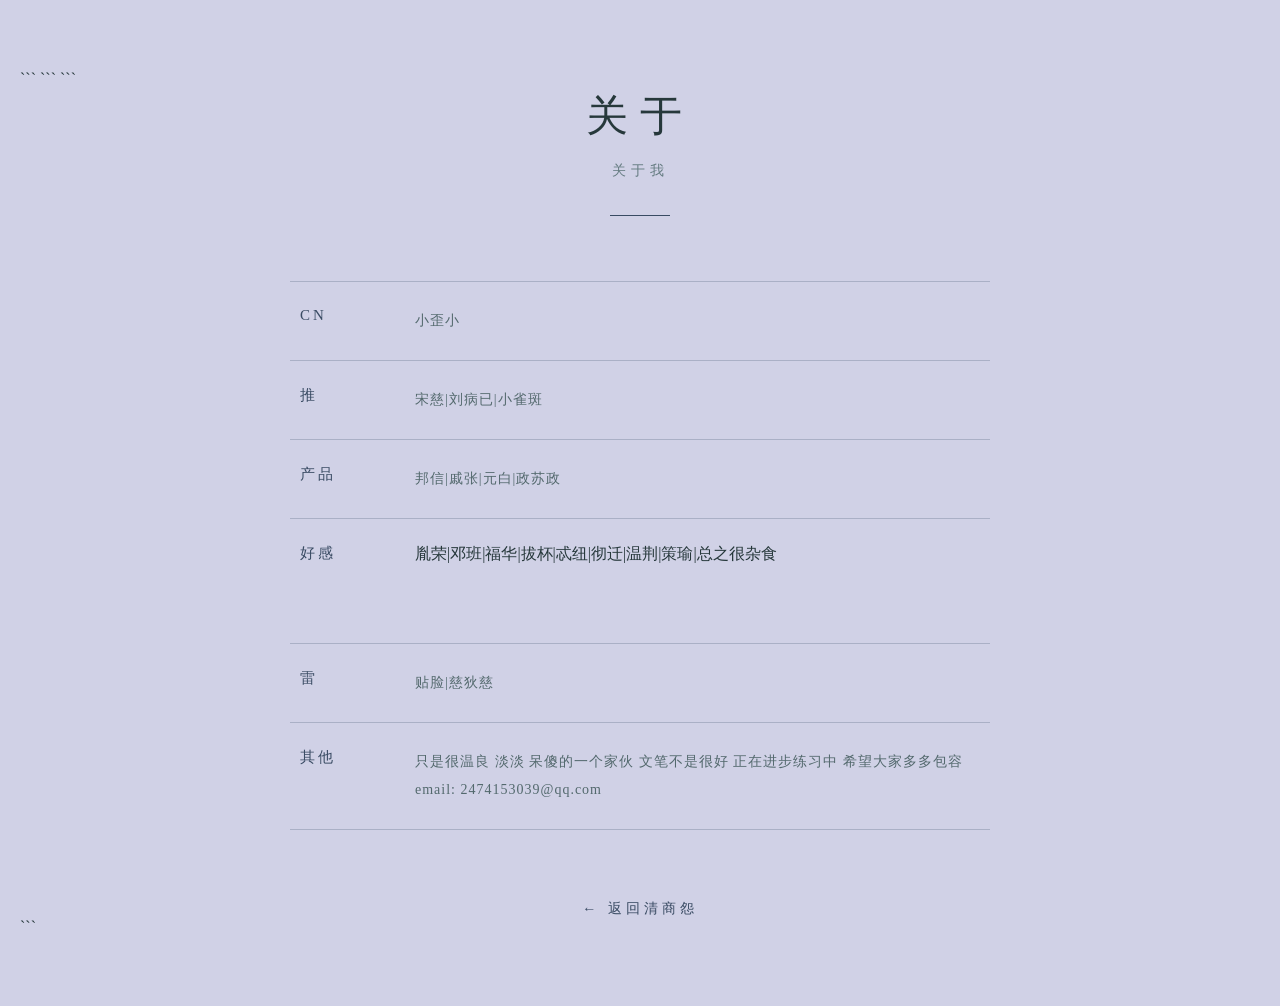
<file: about.html>
<!DOCTYPE html>

<html lang="zh-CN">

<head>

```
<meta charset="UTF-8">

<meta name="viewport"
      content="width=device-width, initial-scale=1.0">

<title>关于 · 清商怨</title>


<style>

    * {
        box-sizing: border-box;
    }


    body {

        margin: 0;

        min-height: 100vh;

        background-color: #D0D1E6;

        color: #26383B;

        font-family:
            "Noto Serif SC",
            "Songti SC",
            "STSong",
            serif;

        padding: 70px 20px;
    }


    .page {

        width: min(700px, 92%);

        margin: 0 auto;
    }


    /* =========================
       标题
       ========================= */

    header {

        text-align: center;

        margin-bottom: 65px;
    }


    h1 {

        margin: 0;

        font-size: 42px;

        font-weight: 400;

        letter-spacing: 12px;
    }


    .subtitle {

        margin-top: 18px;

        font-size: 14px;

        letter-spacing: 5px;

        color: #647B80;
    }


    .divider {

        width: 60px;

        margin: 35px auto;

        border-top: 1px solid #394B63;
    }


    /* =========================
       信息
       ========================= */

    .profile {

        border-top: 1px solid
            rgba(57, 75, 99, 0.25);
    }


    .item {

        display: grid;

        grid-template-columns: 90px 1fr;

        gap: 25px;

        padding: 25px 10px;

        border-bottom: 1px solid
            rgba(57, 75, 99, 0.25);
    }


    .label {

        font-size: 15px;

        letter-spacing: 3px;

        color: #394B63;
    }


    .content {

        font-size: 14px;

        line-height: 2;

        letter-spacing: 1px;

        color: #53696D;

        min-height: 28px;
    }


    /* =========================
       返回首页
       ========================= */

    .back {

        display: block;

        margin-top: 70px;

        text-align: center;

        color: #394B63;

        text-decoration: none;

        font-size: 14px;

        letter-spacing: 4px;

        transition: 0.3s;
    }


    .back:hover {

        letter-spacing: 6px;
    }


    /* =========================
       手机端
       ========================= */

    @media (max-width: 600px) {

        body {

            padding: 50px 15px;
        }


        h1 {

            font-size: 34px;

            letter-spacing: 8px;
        }


        .item {

            grid-template-columns: 70px 1fr;

            gap: 15px;

            padding: 22px 5px;
        }


        .label {

            font-size: 14px;
        }


        .content {

            font-size: 13px;
        }

    }

</style>
```

</head>

<body>

```
<main class="page">


    <header>

        <h1>关于</h1>

        <div class="subtitle">
            关于我
        </div>

        <div class="divider"></div>

    </header>


    <section class="profile">


        <div class="item">

            <div class="label">
                CN
            </div>

            <div class="content">
                小歪小
            </div>

              
        </div>


        <div class="item">

            <div class="label">
                推
            </div>

            <div class="content">
                宋慈|刘病已|小雀斑
            </div>

              
        </div>

          
       <div class="item">
            <div class="label">
                产品            
            </div>
            <div class="content">
                邦信|戚张|元白|政苏政            
            </div>
        </div>

          
        <div class="item">

            <div class="label">
                好感
            </div>
                胤荣|邓班|福华|拔杯|忒纽|彻迁|温荆|策瑜|总之很杂食
            <div class="content">
                
            </div>

        </div>


        <div class="item">

            <div class="label">
                雷
            </div>

            <div class="content">
                贴脸|慈狄慈
            </div>

        </div>


        <div class="item">

            <div class="label">
                其他
            </div>

            <div class="content">
                只是很温良 淡淡 呆傻的一个家伙 文笔不是很好 正在进步练习中 希望大家多多包容
                email: 2474153039@qq.com
            </div>

        </div>


    </section>


    <a class="back" href="index.html">
        ← 返回清商怨
    </a>


</main>
```

</body>

</html>
</file>
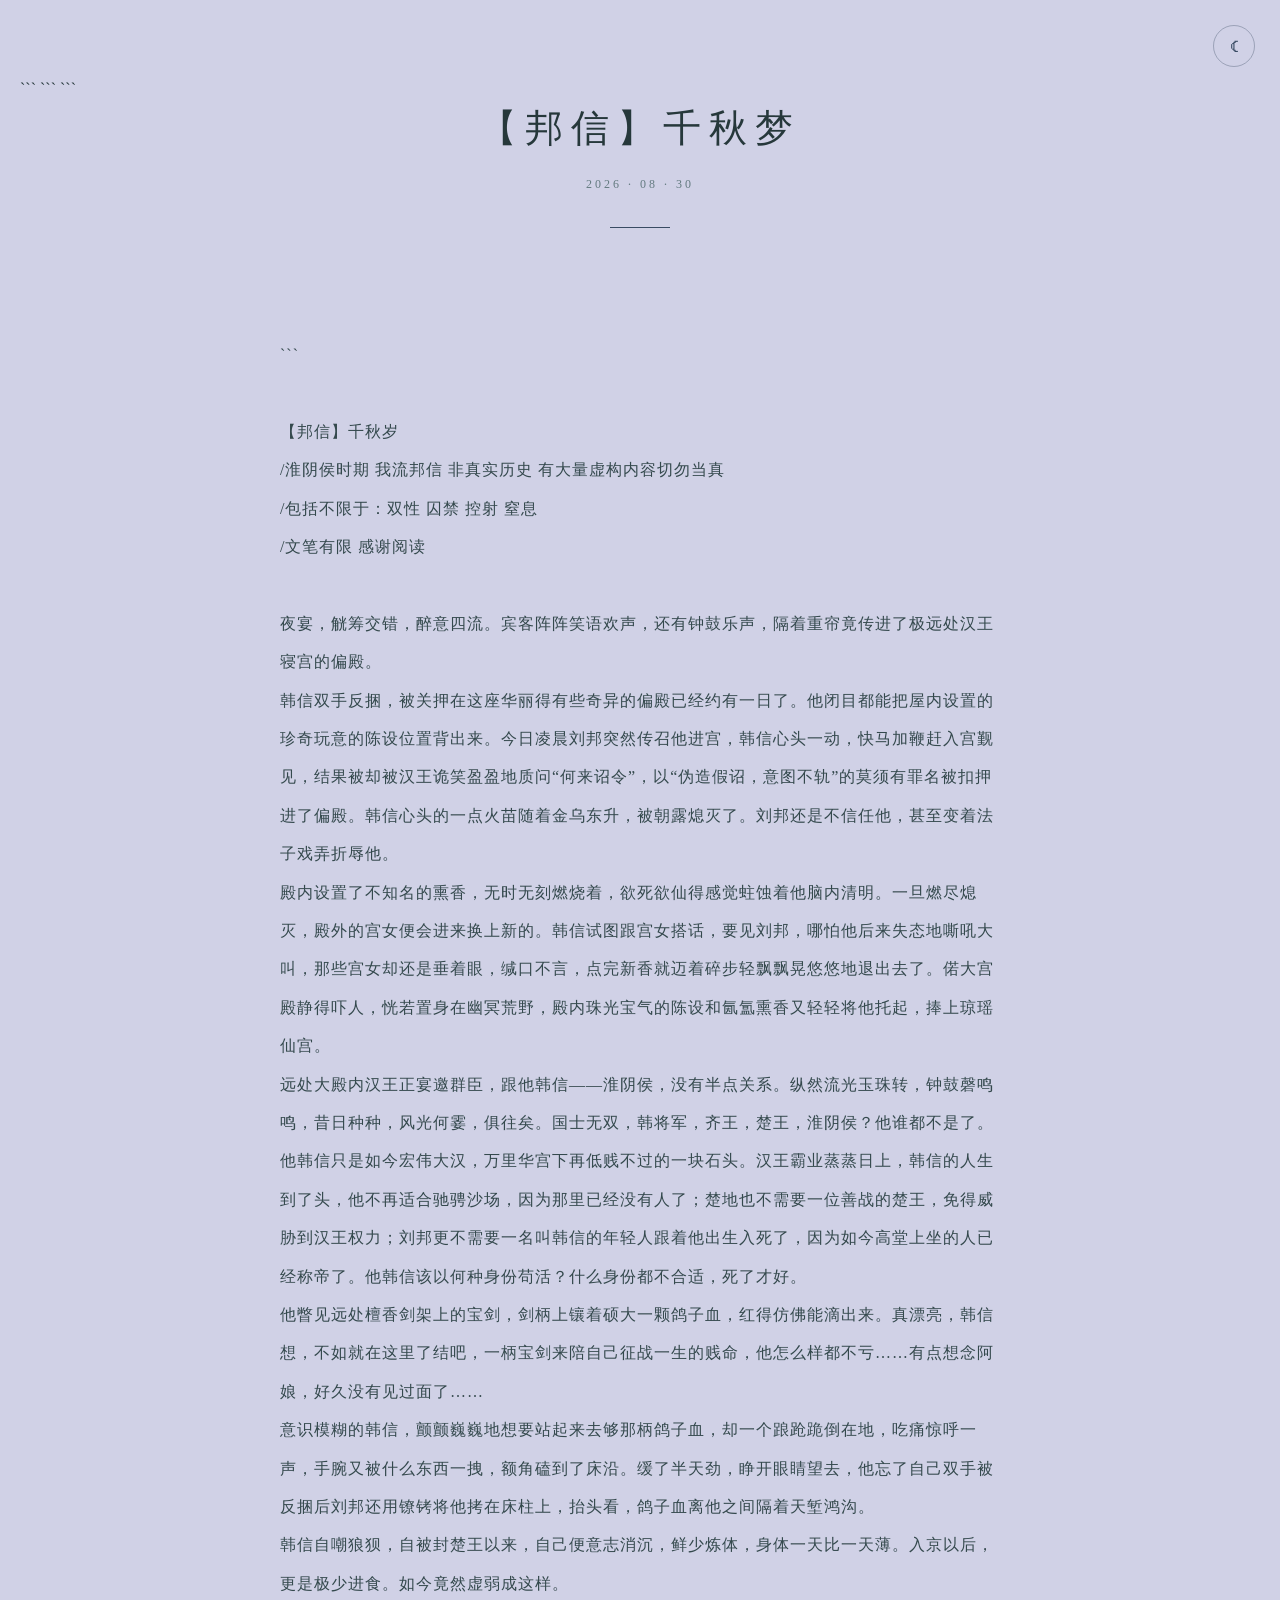
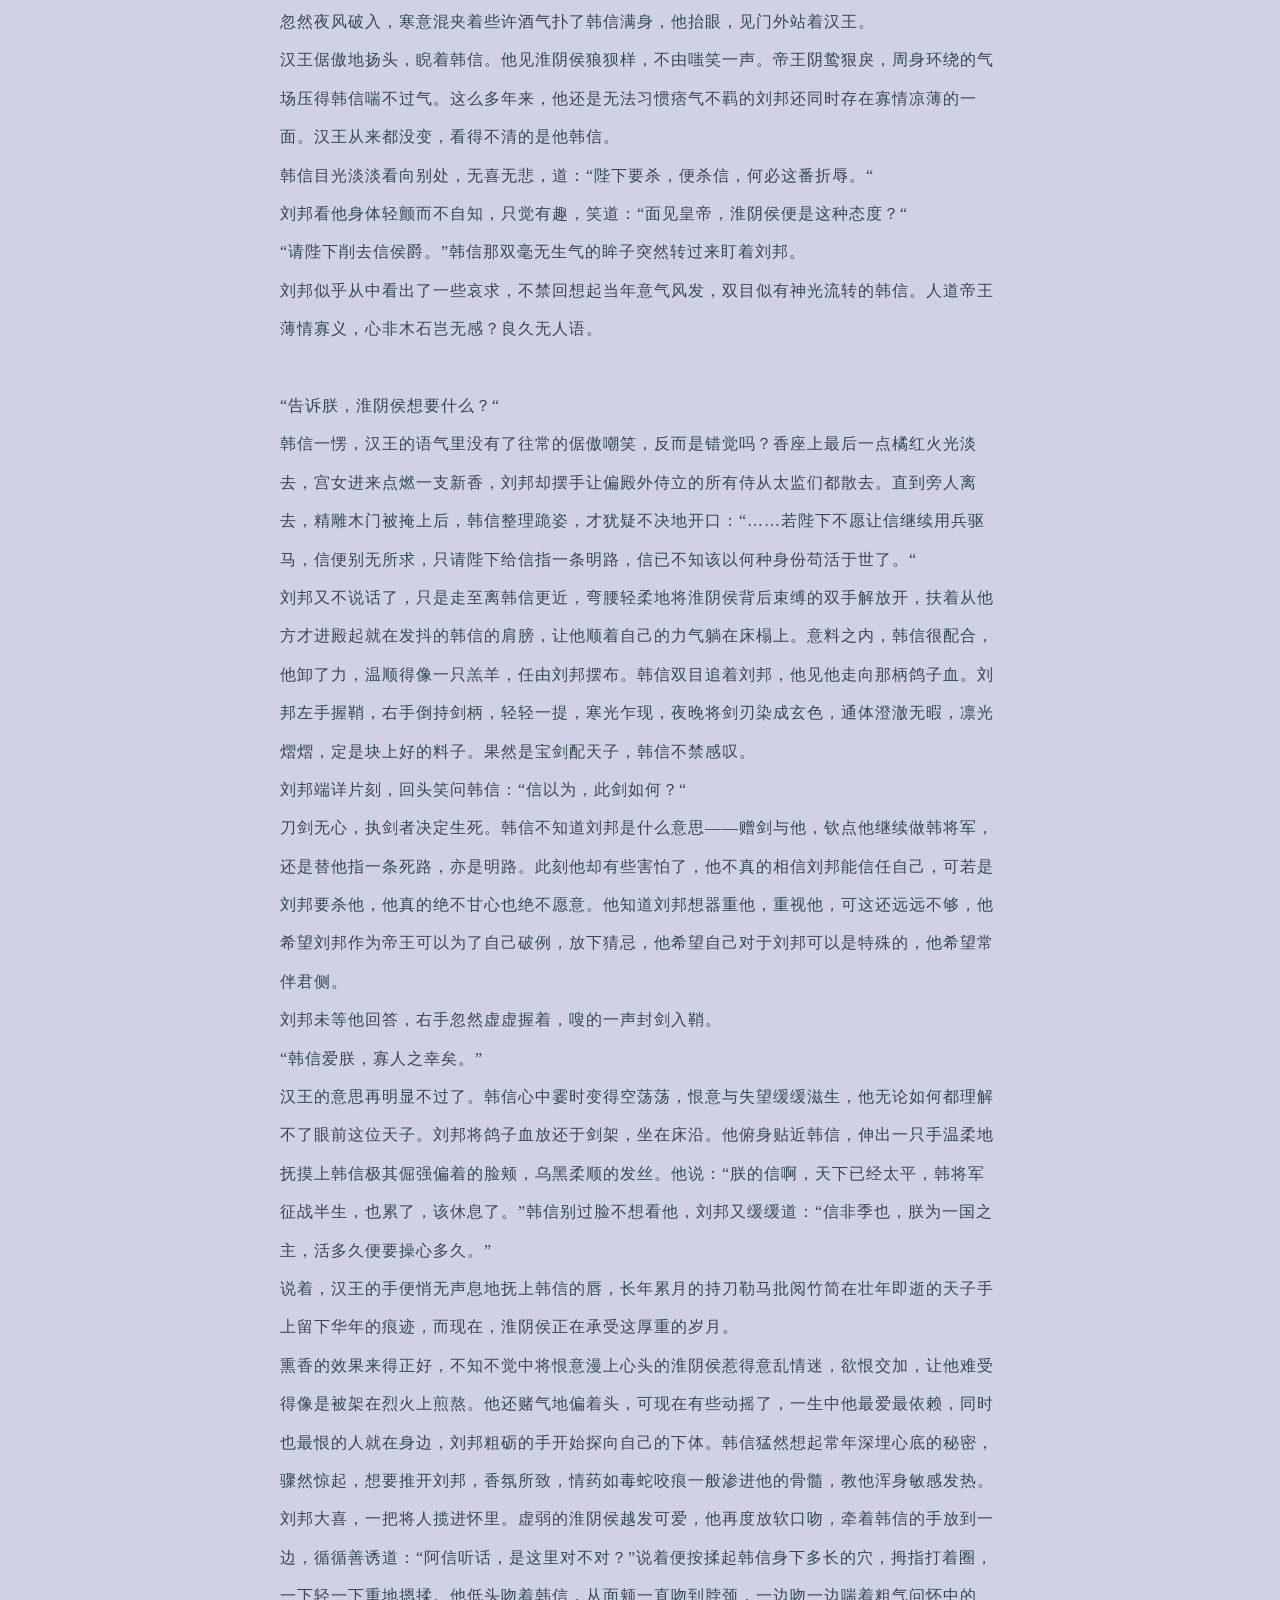
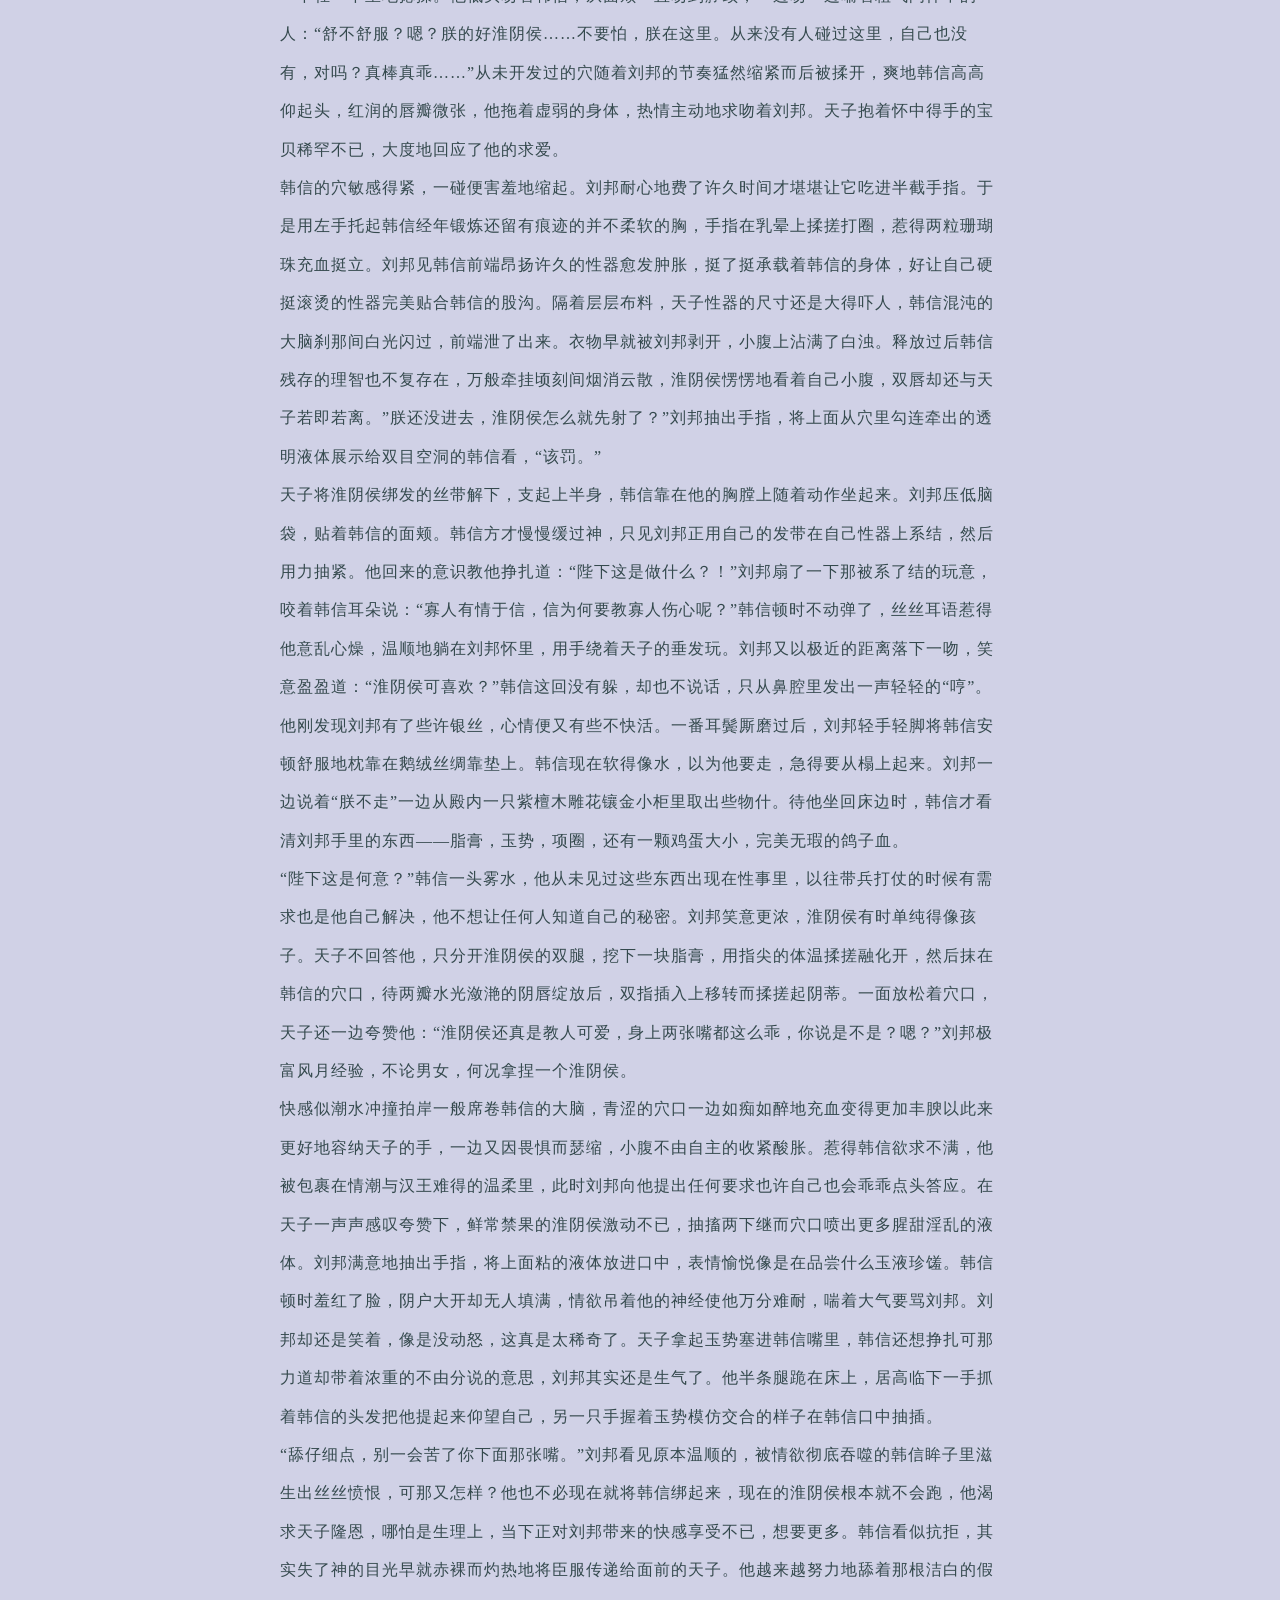
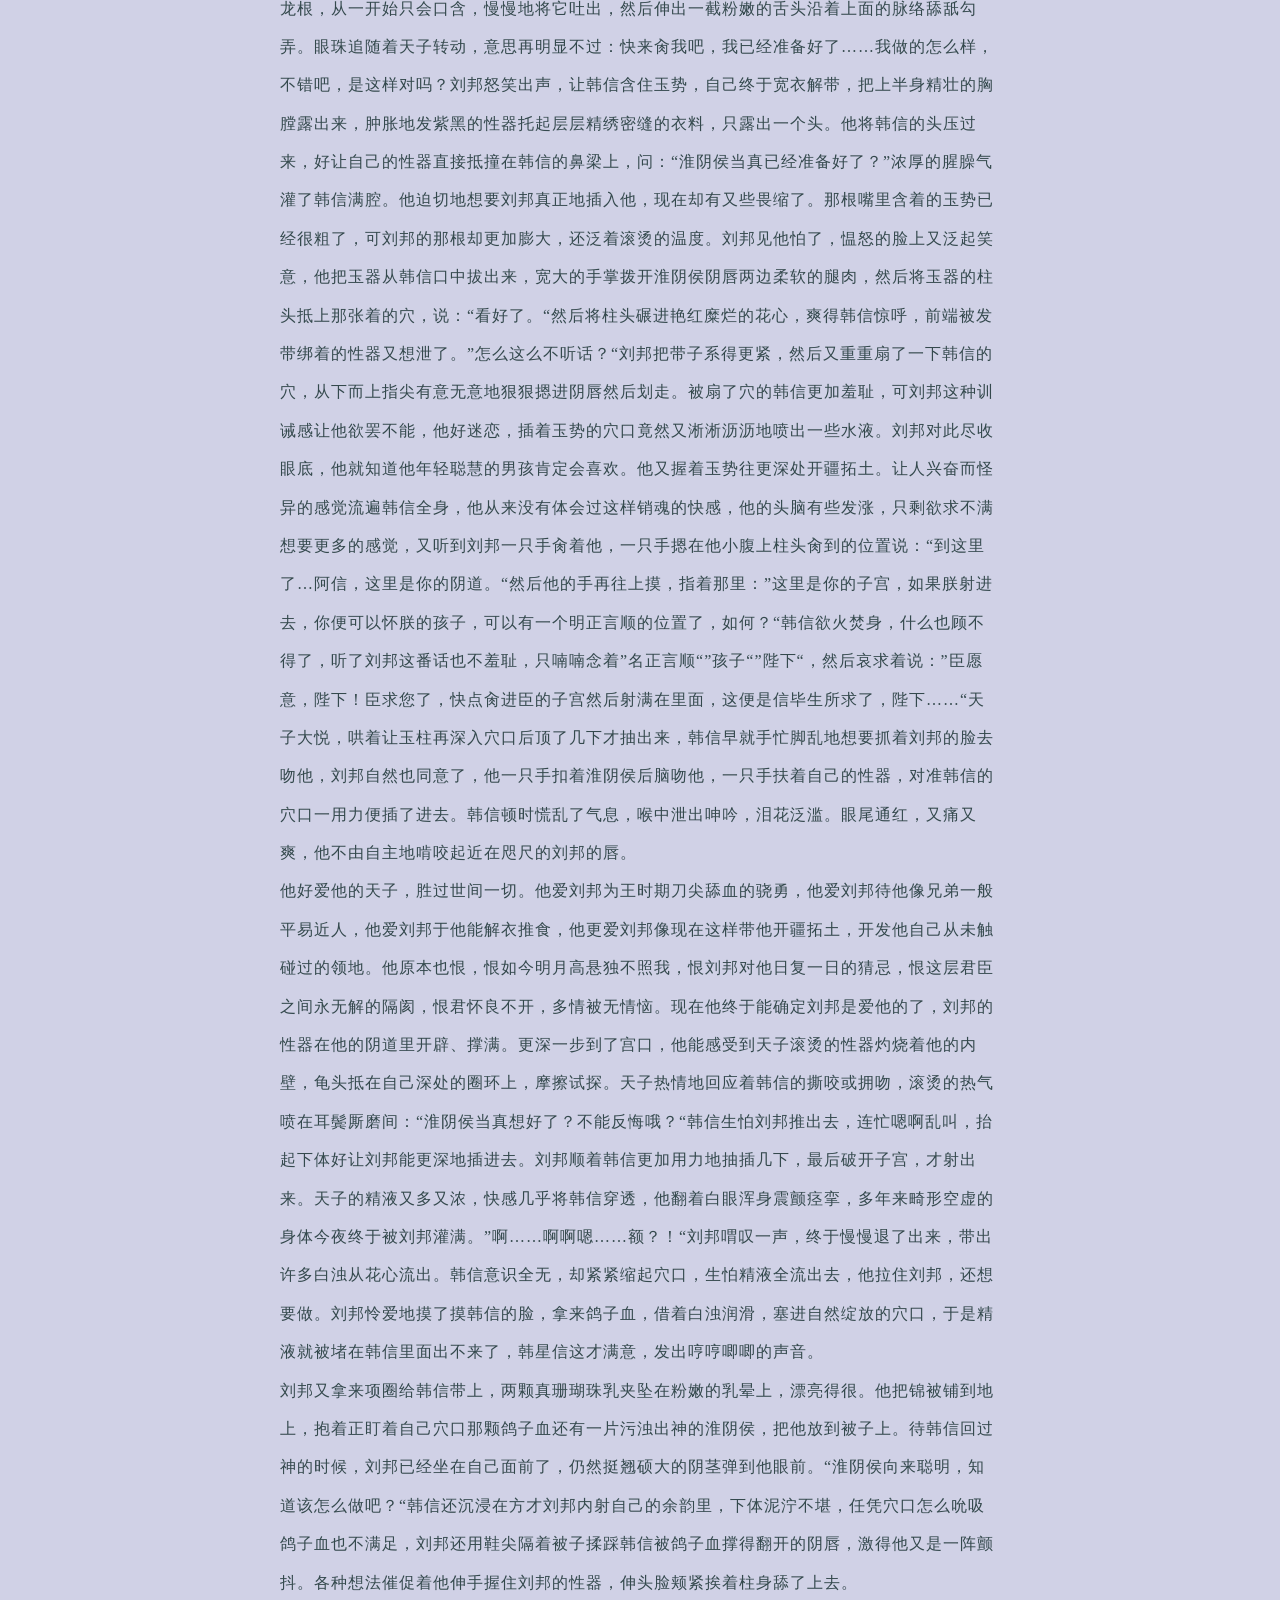
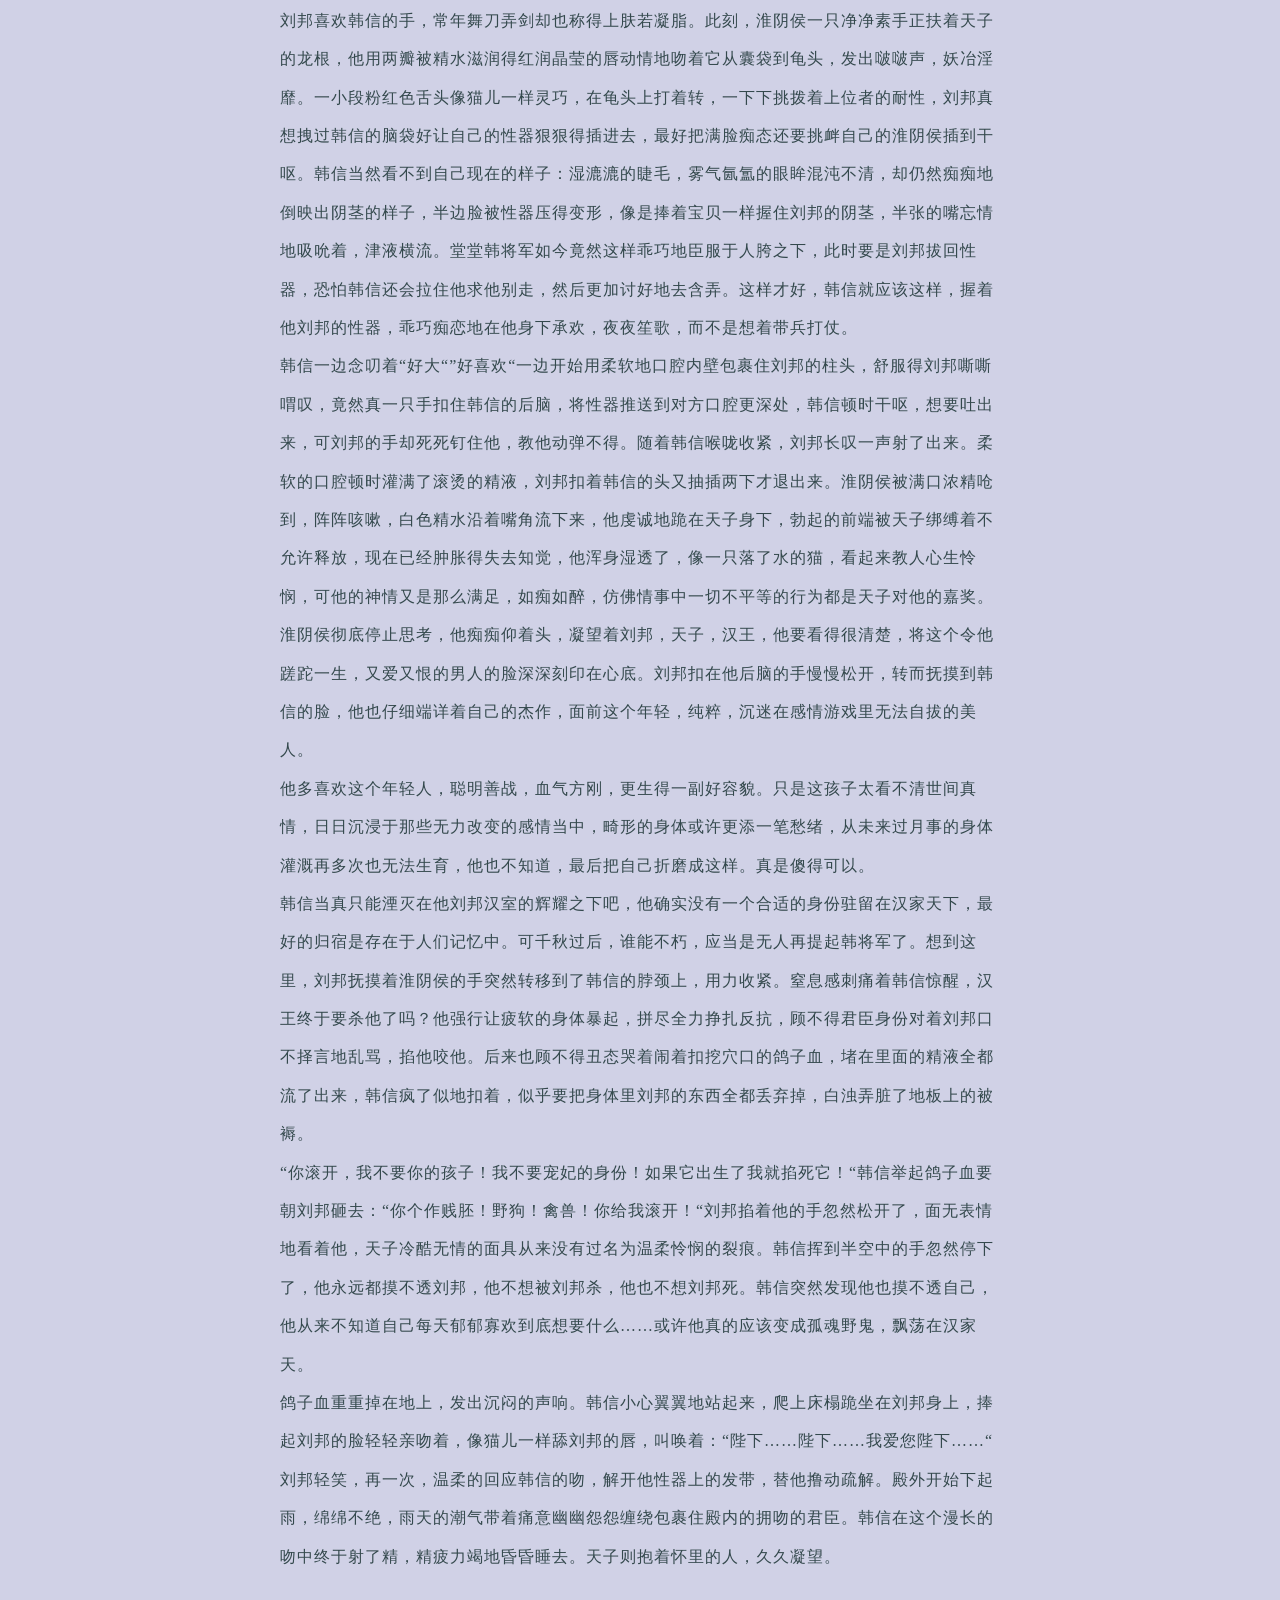
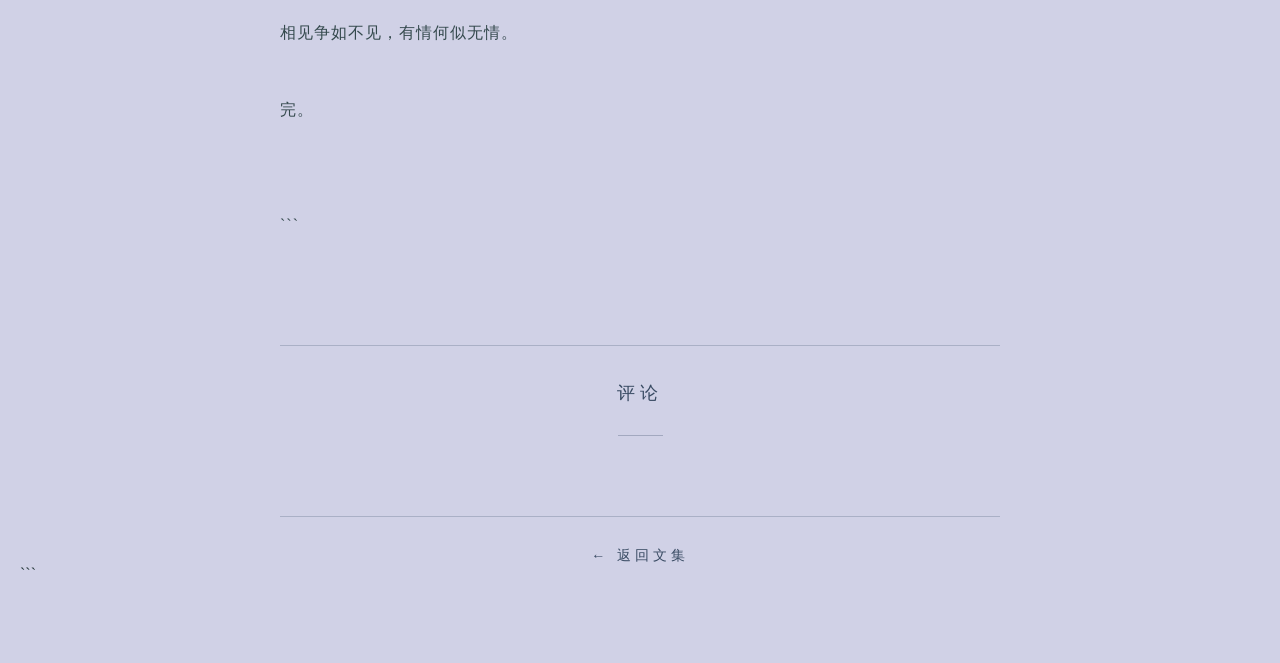
<file: article1.html>
<!DOCTYPE html>

<html lang="zh-CN">

<head>

```
<meta charset="UTF-8">

<meta name="viewport"
      content="width=device-width, initial-scale=1.0">

<title>【邦信】千秋岁 · 清商怨</title>


<style>

    * {
        box-sizing: border-box;
    }


    /* =========================
       页面
       ========================= */

    body {

        margin: 0;

        min-height: 100vh;

        background-color: #D0D1E6;

        color: #26383B;

        font-family:
            "Noto Serif SC",
            "Songti SC",
            "STSong",
            serif;

        padding: 80px 20px;

        transition:
            background-color 0.5s ease,
            color 0.5s ease;
    }


    .article-page {

        width: min(720px, 92%);

        margin: 0 auto;
    }


    /* =========================
       夜间模式按钮
       ========================= */

    .theme-button {

        position: fixed;

        top: 25px;

        right: 25px;

        width: 42px;

        height: 42px;

        border: 1px solid
            rgba(57, 75, 99, 0.35);

        border-radius: 50%;

        background: transparent;

        color: #394B63;

        font-size: 18px;

        cursor: pointer;

        transition: 0.3s;

        z-index: 10;
    }


    .theme-button:hover {

        transform: rotate(20deg);
    }


    /* =========================
       标题
       ========================= */

    header {

        text-align: center;

        margin-bottom: 70px;
    }


    h1 {

        margin: 0;

        font-size: 38px;

        font-weight: 400;

        letter-spacing: 8px;

        line-height: 1.6;
    }


    .date {

        margin-top: 18px;

        font-size: 12px;

        color: #647B80;

        letter-spacing: 3px;
    }


    .divider {

        width: 60px;

        margin: 35px auto;

        border-top: 1px solid #394B63;
    }


    /* =========================
       正文
       ========================= */

    .content {

        font-size: 16px;

        line-height: 2.4;

        letter-spacing: 1px;

        color: #34494D;

        white-space: pre-line;

        overflow-wrap: break-word;
    }


    /* =========================
       评论区
       ========================= */

    .comments {

        margin-top: 100px;

        padding-top: 35px;

        border-top: 1px solid
            rgba(57, 75, 99, 0.25);
    }


    .comments-title {

        text-align: center;

        font-size: 18px;

        letter-spacing: 5px;

        color: #394B63;

        margin-bottom: 30px;
    }


    .comments-divider {

        width: 45px;

        margin: 0 auto 45px;

        border-top: 1px solid
            rgba(57, 75, 99, 0.3);
    }


    /* =========================
       返回文集
       ========================= */

    .back {

        display: block;

        margin-top: 80px;

        padding-top: 30px;

        border-top: 1px solid
            rgba(57, 75, 99, 0.25);

        text-align: center;

        color: #394B63;

        text-decoration: none;

        font-size: 14px;

        letter-spacing: 4px;

        transition: 0.3s;
    }


    .back:hover {

        letter-spacing: 6px;
    }


    /* =========================
       夜间模式
       ========================= */

    body.dark {

        background-color: #20252D;

        color: #D8D8D2;
    }


    body.dark h1 {

        color: #E2E0D8;
    }


    body.dark .date {

        color: #9BA6A8;
    }


    body.dark .divider {

        border-color: #8D9AA0;
    }


    body.dark .content {

        color: #D0D2CC;
    }


    body.dark .comments {

        border-color:
            rgba(210, 215, 215, 0.2);
    }


    body.dark .comments-title {

        color: #D8D8D2;
    }


    body.dark .comments-divider {

        border-color:
            rgba(210, 215, 215, 0.25);
    }


    body.dark .back {

        color: #B7C0C2;

        border-color:
            rgba(190, 195, 195, 0.2);
    }


    body.dark .theme-button {

        border-color:
            rgba(210, 215, 215, 0.3);

        color: #D8D8D2;
    }


    /* =========================
       手机端
       ========================= */

    @media (max-width: 600px) {

        body {

            padding: 50px 15px;
        }


        h1 {

            font-size: 30px;

            letter-spacing: 6px;
        }


        .content {

            font-size: 15px;

            line-height: 2.2;
        }


        .theme-button {

            top: 15px;

            right: 15px;
        }

    }

</style>
```

</head>

<body>

```
<!-- =========================
     夜间模式按钮
     ========================= -->

<button
    class="theme-button"
    onclick="toggleTheme()"
    aria-label="切换阅读模式">

    ☾

</button>


<main class="article-page">


    <!-- =========================
         标题
         ========================= -->

    <header>

        <h1>【邦信】千秋梦</h1>

        <div class="date">
            2026 · 08 · 30
        </div>

        <div class="divider"></div>

    </header>


    <!-- =========================
         文章正文

         以后直接把 Word 正文
         复制到这里即可。

         不需要给每一段加 <p>。
         ========================= -->

    <div class="content">
```

【邦信】千秋岁
/淮阴侯时期 我流邦信 非真实历史 有大量虚构内容切勿当真
/包括不限于：双性 囚禁 控射 窒息
/文笔有限 感谢阅读

夜宴，觥筹交错，醉意四流。宾客阵阵笑语欢声，还有钟鼓乐声，隔着重帘竟传进了极远处汉王寝宫的偏殿。
韩信双手反捆，被关押在这座华丽得有些奇异的偏殿已经约有一日了。他闭目都能把屋内设置的珍奇玩意的陈设位置背出来。今日凌晨刘邦突然传召他进宫，韩信心头一动，快马加鞭赶入宫觐见，结果被却被汉王诡笑盈盈地质问“何来诏令”，以“伪造假诏，意图不轨”的莫须有罪名被扣押进了偏殿。韩信心头的一点火苗随着金乌东升，被朝露熄灭了。刘邦还是不信任他，甚至变着法子戏弄折辱他。
殿内设置了不知名的熏香，无时无刻燃烧着，欲死欲仙得感觉蛀蚀着他脑内清明。一旦燃尽熄灭，殿外的宫女便会进来换上新的。韩信试图跟宫女搭话，要见刘邦，哪怕他后来失态地嘶吼大叫，那些宫女却还是垂着眼，缄口不言，点完新香就迈着碎步轻飘飘晃悠悠地退出去了。偌大宫殿静得吓人，恍若置身在幽冥荒野，殿内珠光宝气的陈设和氤氲熏香又轻轻将他托起，捧上琼瑶仙宫。
远处大殿内汉王正宴邀群臣，跟他韩信——淮阴侯，没有半点关系。纵然流光玉珠转，钟鼓磬鸣鸣，昔日种种，风光何霎，俱往矣。国士无双，韩将军，齐王，楚王，淮阴侯？他谁都不是了。他韩信只是如今宏伟大汉，万里华宫下再低贱不过的一块石头。汉王霸业蒸蒸日上，韩信的人生到了头，他不再适合驰骋沙场，因为那里已经没有人了；楚地也不需要一位善战的楚王，免得威胁到汉王权力；刘邦更不需要一名叫韩信的年轻人跟着他出生入死了，因为如今高堂上坐的人已经称帝了。他韩信该以何种身份苟活？什么身份都不合适，死了才好。
他瞥见远处檀香剑架上的宝剑，剑柄上镶着硕大一颗鸽子血，红得仿佛能滴出来。真漂亮，韩信想，不如就在这里了结吧，一柄宝剑来陪自己征战一生的贱命，他怎么样都不亏……有点想念阿娘，好久没有见过面了……
意识模糊的韩信，颤颤巍巍地想要站起来去够那柄鸽子血，却一个踉跄跪倒在地，吃痛惊呼一声，手腕又被什么东西一拽，额角磕到了床沿。缓了半天劲，睁开眼睛望去，他忘了自己双手被反捆后刘邦还用镣铐将他拷在床柱上，抬头看，鸽子血离他之间隔着天堑鸿沟。
韩信自嘲狼狈，自被封楚王以来，自己便意志消沉，鲜少炼体，身体一天比一天薄。入京以后，更是极少进食。如今竟然虚弱成这样。
忽然夜风破入，寒意混夹着些许酒气扑了韩信满身，他抬眼，见门外站着汉王。
汉王倨傲地扬头，睨着韩信。他见淮阴侯狼狈样，不由嗤笑一声。帝王阴鸷狠戾，周身环绕的气场压得韩信喘不过气。这么多年来，他还是无法习惯痞气不羁的刘邦还同时存在寡情凉薄的一面。汉王从来都没变，看得不清的是他韩信。
韩信目光淡淡看向别处，无喜无悲，道：“陛下要杀，便杀信，何必这番折辱。“
刘邦看他身体轻颤而不自知，只觉有趣，笑道：“面见皇帝，淮阴侯便是这种态度？“
“请陛下削去信侯爵。”韩信那双毫无生气的眸子突然转过来盯着刘邦。
刘邦似乎从中看出了一些哀求，不禁回想起当年意气风发，双目似有神光流转的韩信。人道帝王薄情寡义，心非木石岂无感？良久无人语。

“告诉朕，淮阴侯想要什么？“
韩信一愣，汉王的语气里没有了往常的倨傲嘲笑，反而是错觉吗？香座上最后一点橘红火光淡去，宫女进来点燃一支新香，刘邦却摆手让偏殿外侍立的所有侍从太监们都散去。直到旁人离去，精雕木门被掩上后，韩信整理跪姿，才犹疑不决地开口：“……若陛下不愿让信继续用兵驱马，信便别无所求，只请陛下给信指一条明路，信已不知该以何种身份苟活于世了。“
刘邦又不说话了，只是走至离韩信更近，弯腰轻柔地将淮阴侯背后束缚的双手解放开，扶着从他方才进殿起就在发抖的韩信的肩膀，让他顺着自己的力气躺在床榻上。意料之内，韩信很配合，他卸了力，温顺得像一只羔羊，任由刘邦摆布。韩信双目追着刘邦，他见他走向那柄鸽子血。刘邦左手握鞘，右手倒持剑柄，轻轻一提，寒光乍现，夜晚将剑刃染成玄色，通体澄澈无暇，凛光熠熠，定是块上好的料子。果然是宝剑配天子，韩信不禁感叹。
刘邦端详片刻，回头笑问韩信：“信以为，此剑如何？“
刀剑无心，执剑者决定生死。韩信不知道刘邦是什么意思——赠剑与他，钦点他继续做韩将军，还是替他指一条死路，亦是明路。此刻他却有些害怕了，他不真的相信刘邦能信任自己，可若是刘邦要杀他，他真的绝不甘心也绝不愿意。他知道刘邦想器重他，重视他，可这还远远不够，他希望刘邦作为帝王可以为了自己破例，放下猜忌，他希望自己对于刘邦可以是特殊的，他希望常伴君侧。
刘邦未等他回答，右手忽然虚虚握着，嗖的一声封剑入鞘。
“韩信爱朕，寡人之幸矣。”
汉王的意思再明显不过了。韩信心中霎时变得空荡荡，恨意与失望缓缓滋生，他无论如何都理解不了眼前这位天子。刘邦将鸽子血放还于剑架，坐在床沿。他俯身贴近韩信，伸出一只手温柔地抚摸上韩信极其倔强偏着的脸颊，乌黑柔顺的发丝。他说：“朕的信啊，天下已经太平，韩将军征战半生，也累了，该休息了。”韩信别过脸不想看他，刘邦又缓缓道：“信非季也，朕为一国之主，活多久便要操心多久。”
说着，汉王的手便悄无声息地抚上韩信的唇，长年累月的持刀勒马批阅竹简在壮年即逝的天子手上留下华年的痕迹，而现在，淮阴侯正在承受这厚重的岁月。
熏香的效果来得正好，不知不觉中将恨意漫上心头的淮阴侯惹得意乱情迷，欲恨交加，让他难受得像是被架在烈火上煎熬。他还赌气地偏着头，可现在有些动摇了，一生中他最爱最依赖，同时也最恨的人就在身边，刘邦粗砺的手开始探向自己的下体。韩信猛然想起常年深埋心底的秘密，骤然惊起，想要推开刘邦，香氛所致，情药如毒蛇咬痕一般渗进他的骨髓，教他浑身敏感发热。刘邦大喜，一把将人揽进怀里。虚弱的淮阴侯越发可爱，他再度放软口吻，牵着韩信的手放到一边，循循善诱道：“阿信听话，是这里对不对？”说着便按揉起韩信身下多长的穴，拇指打着圈，一下轻一下重地摁揉。他低头吻着韩信，从面颊一直吻到脖颈，一边吻一边喘着粗气问怀中的人：“舒不舒服？嗯？朕的好淮阴侯……不要怕，朕在这里。从来没有人碰过这里，自己也没有，对吗？真棒真乖……”从未开发过的穴随着刘邦的节奏猛然缩紧而后被揉开，爽地韩信高高仰起头，红润的唇瓣微张，他拖着虚弱的身体，热情主动地求吻着刘邦。天子抱着怀中得手的宝贝稀罕不已，大度地回应了他的求爱。
韩信的穴敏感得紧，一碰便害羞地缩起。刘邦耐心地费了许久时间才堪堪让它吃进半截手指。于是用左手托起韩信经年锻炼还留有痕迹的并不柔软的胸，手指在乳晕上揉搓打圈，惹得两粒珊瑚珠充血挺立。刘邦见韩信前端昂扬许久的性器愈发肿胀，挺了挺承载着韩信的身体，好让自己硬挺滚烫的性器完美贴合韩信的股沟。隔着层层布料，天子性器的尺寸还是大得吓人，韩信混沌的大脑刹那间白光闪过，前端泄了出来。衣物早就被刘邦剥开，小腹上沾满了白浊。释放过后韩信残存的理智也不复存在，万般牵挂顷刻间烟消云散，淮阴侯愣愣地看着自己小腹，双唇却还与天子若即若离。”朕还没进去，淮阴侯怎么就先射了？”刘邦抽出手指，将上面从穴里勾连牵出的透明液体展示给双目空洞的韩信看，“该罚。”
天子将淮阴侯绑发的丝带解下，支起上半身，韩信靠在他的胸膛上随着动作坐起来。刘邦压低脑袋，贴着韩信的面颊。韩信方才慢慢缓过神，只见刘邦正用自己的发带在自己性器上系结，然后用力抽紧。他回来的意识教他挣扎道：“陛下这是做什么？！”刘邦扇了一下那被系了结的玩意，咬着韩信耳朵说：“寡人有情于信，信为何要教寡人伤心呢？”韩信顿时不动弹了，丝丝耳语惹得他意乱心燥，温顺地躺在刘邦怀里，用手绕着天子的垂发玩。刘邦又以极近的距离落下一吻，笑意盈盈道：“淮阴侯可喜欢？”韩信这回没有躲，却也不说话，只从鼻腔里发出一声轻轻的“哼”。他刚发现刘邦有了些许银丝，心情便又有些不快活。一番耳鬓厮磨过后，刘邦轻手轻脚将韩信安顿舒服地枕靠在鹅绒丝绸靠垫上。韩信现在软得像水，以为他要走，急得要从榻上起来。刘邦一边说着“朕不走”一边从殿内一只紫檀木雕花镶金小柜里取出些物什。待他坐回床边时，韩信才看清刘邦手里的东西——脂膏，玉势，项圈，还有一颗鸡蛋大小，完美无瑕的鸽子血。
“陛下这是何意？”韩信一头雾水，他从未见过这些东西出现在性事里，以往带兵打仗的时候有需求也是他自己解决，他不想让任何人知道自己的秘密。刘邦笑意更浓，淮阴侯有时单纯得像孩子。天子不回答他，只分开淮阴侯的双腿，挖下一块脂膏，用指尖的体温揉搓融化开，然后抹在韩信的穴口，待两瓣水光潋滟的阴唇绽放后，双指插入上移转而揉搓起阴蒂。一面放松着穴口，天子还一边夸赞他：“淮阴侯还真是教人可爱，身上两张嘴都这么乖，你说是不是？嗯？”刘邦极富风月经验，不论男女，何况拿捏一个淮阴侯。
快感似潮水冲撞拍岸一般席卷韩信的大脑，青涩的穴口一边如痴如醉地充血变得更加丰腴以此来更好地容纳天子的手，一边又因畏惧而瑟缩，小腹不由自主的收紧酸胀。惹得韩信欲求不满，他被包裹在情潮与汉王难得的温柔里，此时刘邦向他提出任何要求也许自己也会乖乖点头答应。在天子一声声感叹夸赞下，鲜常禁果的淮阴侯激动不已，抽搐两下继而穴口喷出更多腥甜淫乱的液体。刘邦满意地抽出手指，将上面粘的液体放进口中，表情愉悦像是在品尝什么玉液珍馐。韩信顿时羞红了脸，阴户大开却无人填满，情欲吊着他的神经使他万分难耐，喘着大气要骂刘邦。刘邦却还是笑着，像是没动怒，这真是太稀奇了。天子拿起玉势塞进韩信嘴里，韩信还想挣扎可那力道却带着浓重的不由分说的意思，刘邦其实还是生气了。他半条腿跪在床上，居高临下一手抓着韩信的头发把他提起来仰望自己，另一只手握着玉势模仿交合的样子在韩信口中抽插。
“舔仔细点，别一会苦了你下面那张嘴。”刘邦看见原本温顺的，被情欲彻底吞噬的韩信眸子里滋生出丝丝愤恨，可那又怎样？他也不必现在就将韩信绑起来，现在的淮阴侯根本就不会跑，他渴求天子隆恩，哪怕是生理上，当下正对刘邦带来的快感享受不已，想要更多。韩信看似抗拒，其实失了神的目光早就赤裸而灼热地将臣服传递给面前的天子。他越来越努力地舔着那根洁白的假龙根，从一开始只会口含，慢慢地将它吐出，然后伸出一截粉嫩的舌头沿着上面的脉络舔舐勾弄。眼珠追随着天子转动，意思再明显不过：快来肏我吧，我已经准备好了……我做的怎么样，不错吧，是这样对吗？刘邦怒笑出声，让韩信含住玉势，自己终于宽衣解带，把上半身精壮的胸膛露出来，肿胀地发紫黑的性器托起层层精绣密缝的衣料，只露出一个头。他将韩信的头压过来，好让自己的性器直接抵撞在韩信的鼻梁上，问：“淮阴侯当真已经准备好了？”浓厚的腥臊气灌了韩信满腔。他迫切地想要刘邦真正地插入他，现在却有又些畏缩了。那根嘴里含着的玉势已经很粗了，可刘邦的那根却更加膨大，还泛着滚烫的温度。刘邦见他怕了，愠怒的脸上又泛起笑意，他把玉器从韩信口中拔出来，宽大的手掌拨开淮阴侯阴唇两边柔软的腿肉，然后将玉器的柱头抵上那张着的穴，说：“看好了。“然后将柱头碾进艳红糜烂的花心，爽得韩信惊呼，前端被发带绑着的性器又想泄了。”怎么这么不听话？“刘邦把带子系得更紧，然后又重重扇了一下韩信的穴，从下而上指尖有意无意地狠狠摁进阴唇然后划走。被扇了穴的韩信更加羞耻，可刘邦这种训诫感让他欲罢不能，他好迷恋，插着玉势的穴口竟然又淅淅沥沥地喷出一些水液。刘邦对此尽收眼底，他就知道他年轻聪慧的男孩肯定会喜欢。他又握着玉势往更深处开疆拓土。让人兴奋而怪异的感觉流遍韩信全身，他从来没有体会过这样销魂的快感，他的头脑有些发涨，只剩欲求不满想要更多的感觉，又听到刘邦一只手肏着他，一只手摁在他小腹上柱头肏到的位置说：“到这里了…阿信，这里是你的阴道。“然后他的手再往上摸，指着那里：”这里是你的子宫，如果朕射进去，你便可以怀朕的孩子，可以有一个明正言顺的位置了，如何？“韩信欲火焚身，什么也顾不得了，听了刘邦这番话也不羞耻，只喃喃念着”名正言顺“”孩子“”陛下“，然后哀求着说：”臣愿意，陛下！臣求您了，快点肏进臣的子宫然后射满在里面，这便是信毕生所求了，陛下……“天子大悦，哄着让玉柱再深入穴口后顶了几下才抽出来，韩信早就手忙脚乱地想要抓着刘邦的脸去吻他，刘邦自然也同意了，他一只手扣着淮阴侯后脑吻他，一只手扶着自己的性器，对准韩信的穴口一用力便插了进去。韩信顿时慌乱了气息，喉中泄出呻吟，泪花泛滥。眼尾通红，又痛又爽，他不由自主地啃咬起近在咫尺的刘邦的唇。
他好爱他的天子，胜过世间一切。他爱刘邦为王时期刀尖舔血的骁勇，他爱刘邦待他像兄弟一般平易近人，他爱刘邦于他能解衣推食，他更爱刘邦像现在这样带他开疆拓土，开发他自己从未触碰过的领地。他原本也恨，恨如今明月高悬独不照我，恨刘邦对他日复一日的猜忌，恨这层君臣之间永无解的隔阂，恨君怀良不开，多情被无情恼。现在他终于能确定刘邦是爱他的了，刘邦的性器在他的阴道里开辟、撑满。更深一步到了宫口，他能感受到天子滚烫的性器灼烧着他的内壁，龟头抵在自己深处的圈环上，摩擦试探。天子热情地回应着韩信的撕咬或拥吻，滚烫的热气喷在耳鬓厮磨间：“淮阴侯当真想好了？不能反悔哦？“韩信生怕刘邦推出去，连忙嗯啊乱叫，抬起下体好让刘邦能更深地插进去。刘邦顺着韩信更加用力地抽插几下，最后破开子宫，才射出来。天子的精液又多又浓，快感几乎将韩信穿透，他翻着白眼浑身震颤痉挛，多年来畸形空虚的身体今夜终于被刘邦灌满。”啊……啊啊嗯……额？！“刘邦喟叹一声，终于慢慢退了出来，带出许多白浊从花心流出。韩信意识全无，却紧紧缩起穴口，生怕精液全流出去，他拉住刘邦，还想要做。刘邦怜爱地摸了摸韩信的脸，拿来鸽子血，借着白浊润滑，塞进自然绽放的穴口，于是精液就被堵在韩信里面出不来了，韩星信这才满意，发出哼哼唧唧的声音。
刘邦又拿来项圈给韩信带上，两颗真珊瑚珠乳夹坠在粉嫩的乳晕上，漂亮得很。他把锦被铺到地上，抱着正盯着自己穴口那颗鸽子血还有一片污浊出神的淮阴侯，把他放到被子上。待韩信回过神的时候，刘邦已经坐在自己面前了，仍然挺翘硕大的阴茎弹到他眼前。“淮阴侯向来聪明，知道该怎么做吧？“韩信还沉浸在方才刘邦内射自己的余韵里，下体泥泞不堪，任凭穴口怎么吮吸鸽子血也不满足，刘邦还用鞋尖隔着被子揉踩韩信被鸽子血撑得翻开的阴唇，激得他又是一阵颤抖。各种想法催促着他伸手握住刘邦的性器，伸头脸颊紧挨着柱身舔了上去。
刘邦喜欢韩信的手，常年舞刀弄剑却也称得上肤若凝脂。此刻，淮阴侯一只净净素手正扶着天子的龙根，他用两瓣被精水滋润得红润晶莹的唇动情地吻着它从囊袋到龟头，发出啵啵声，妖冶淫靡。一小段粉红色舌头像猫儿一样灵巧，在龟头上打着转，一下下挑拨着上位者的耐性，刘邦真想拽过韩信的脑袋好让自己的性器狠狠得插进去，最好把满脸痴态还要挑衅自己的淮阴侯插到干呕。韩信当然看不到自己现在的样子：湿漉漉的睫毛，雾气氤氲的眼眸混沌不清，却仍然痴痴地倒映出阴茎的样子，半边脸被性器压得变形，像是捧着宝贝一样握住刘邦的阴茎，半张的嘴忘情地吸吮着，津液横流。堂堂韩将军如今竟然这样乖巧地臣服于人胯之下，此时要是刘邦拔回性器，恐怕韩信还会拉住他求他别走，然后更加讨好地去含弄。这样才好，韩信就应该这样，握着他刘邦的性器，乖巧痴恋地在他身下承欢，夜夜笙歌，而不是想着带兵打仗。
韩信一边念叨着“好大“”好喜欢“一边开始用柔软地口腔内壁包裹住刘邦的柱头，舒服得刘邦嘶嘶喟叹，竟然真一只手扣住韩信的后脑，将性器推送到对方口腔更深处，韩信顿时干呕，想要吐出来，可刘邦的手却死死钉住他，教他动弹不得。随着韩信喉咙收紧，刘邦长叹一声射了出来。柔软的口腔顿时灌满了滚烫的精液，刘邦扣着韩信的头又抽插两下才退出来。淮阴侯被满口浓精呛到，阵阵咳嗽，白色精水沿着嘴角流下来，他虔诚地跪在天子身下，勃起的前端被天子绑缚着不允许释放，现在已经肿胀得失去知觉，他浑身湿透了，像一只落了水的猫，看起来教人心生怜悯，可他的神情又是那么满足，如痴如醉，仿佛情事中一切不平等的行为都是天子对他的嘉奖。淮阴侯彻底停止思考，他痴痴仰着头，凝望着刘邦，天子，汉王，他要看得很清楚，将这个令他蹉跎一生，又爱又恨的男人的脸深深刻印在心底。刘邦扣在他后脑的手慢慢松开，转而抚摸到韩信的脸，他也仔细端详着自己的杰作，面前这个年轻，纯粹，沉迷在感情游戏里无法自拔的美人。
他多喜欢这个年轻人，聪明善战，血气方刚，更生得一副好容貌。只是这孩子太看不清世间真情，日日沉浸于那些无力改变的感情当中，畸形的身体或许更添一笔愁绪，从未来过月事的身体灌溉再多次也无法生育，他也不知道，最后把自己折磨成这样。真是傻得可以。
韩信当真只能湮灭在他刘邦汉室的辉耀之下吧，他确实没有一个合适的身份驻留在汉家天下，最好的归宿是存在于人们记忆中。可千秋过后，谁能不朽，应当是无人再提起韩将军了。想到这里，刘邦抚摸着淮阴侯的手突然转移到了韩信的脖颈上，用力收紧。窒息感刺痛着韩信惊醒，汉王终于要杀他了吗？他强行让疲软的身体暴起，拼尽全力挣扎反抗，顾不得君臣身份对着刘邦口不择言地乱骂，掐他咬他。后来也顾不得丑态哭着闹着扣挖穴口的鸽子血，堵在里面的精液全都流了出来，韩信疯了似地扣着，似乎要把身体里刘邦的东西全都丢弃掉，白浊弄脏了地板上的被褥。
“你滚开，我不要你的孩子！我不要宠妃的身份！如果它出生了我就掐死它！“韩信举起鸽子血要朝刘邦砸去：“你个作贱胚！野狗！禽兽！你给我滚开！“刘邦掐着他的手忽然松开了，面无表情地看着他，天子冷酷无情的面具从来没有过名为温柔怜悯的裂痕。韩信挥到半空中的手忽然停下了，他永远都摸不透刘邦，他不想被刘邦杀，他也不想刘邦死。韩信突然发现他也摸不透自己，他从来不知道自己每天郁郁寡欢到底想要什么……或许他真的应该变成孤魂野鬼，飘荡在汉家天。
鸽子血重重掉在地上，发出沉闷的声响。韩信小心翼翼地站起来，爬上床榻跪坐在刘邦身上，捧起刘邦的脸轻轻亲吻着，像猫儿一样舔刘邦的唇，叫唤着：“陛下……陛下……我爱您陛下……“
刘邦轻笑，再一次，温柔的回应韩信的吻，解开他性器上的发带，替他撸动疏解。殿外开始下起雨，绵绵不绝，雨天的潮气带着痛意幽幽怨怨缠绕包裹住殿内的拥吻的君臣。韩信在这个漫长的吻中终于射了精，精疲力竭地昏昏睡去。天子则抱着怀里的人，久久凝望。

相见争如不见，有情何似无情。

完。


```
    </div>


    <!-- =========================
         评论区
         ========================= -->

    <section class="comments">

        <div class="comments-title">
            评论
        </div>

        <div class="comments-divider"></div>


        <!-- Giscus -->

        <script src="https://giscus.app/client.js"
                data-repo="cijinzx/cijinzx.github.io"
                data-repo-id="R_kgDOUIgNGw"
                data-category="Announcements"
                data-category-id="DIC_kwDOUIgNG84DEfmL"
                data-mapping="title"
                data-strict="0"
                data-reactions-enabled="1"
                data-emit-metadata="0"
                data-input-position="bottom"
                data-theme="light"
                data-lang="zh-CN"
                crossorigin="anonymous"
                async>
        </script>


    </section>


    <!-- =========================
         返回文集
         ========================= -->

    <a class="back" href="wenji.html">
        ← 返回文集
    </a>


</main>


<!-- =========================
     夜间模式 JavaScript
     ========================= -->

<script>

    function toggleTheme() {

        document.body.classList.toggle("dark");

        const button =
            document.querySelector(".theme-button");


        if (
            document.body.classList.contains("dark")
        ) {

            button.textContent = "☀";

            changeGiscusTheme("dark");

        } else {

            button.textContent = "☾";

            changeGiscusTheme("light");

        }

    }


    /* =========================
       Giscus 夜间模式同步
       ========================= */

    function changeGiscusTheme(theme) {

        const iframe =
            document.querySelector(
                "iframe.giscus-frame"
            );


        if (!iframe) {

            return;
        }


        iframe.contentWindow.postMessage(
            {
                giscus: {
                    setConfig: {
                        theme: theme
                    }
                }
            },
            "https://giscus.app"
        );

    }

</script>
```

</body>

</html>
</file>
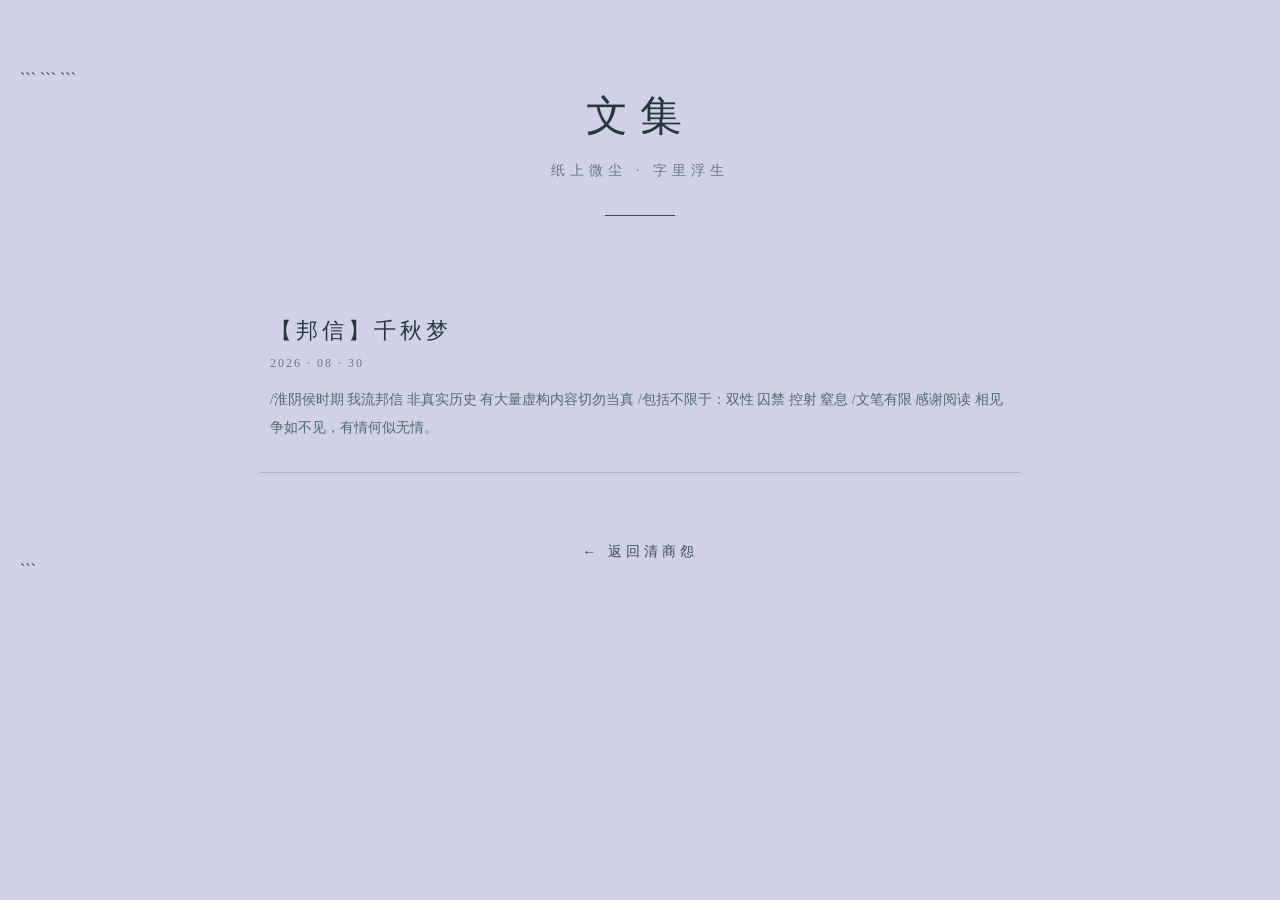
<file: wenji.html>
<!DOCTYPE html>

<html lang="zh-CN">

<head>

```
<meta charset="UTF-8">

<meta name="viewport"
      content="width=device-width, initial-scale=1.0">

<title>文集 · 清商怨</title>


<style>

    * {
        box-sizing: border-box;
    }


    body {

        margin: 0;

        min-height: 100vh;

        background-color: #D0D1E6;

        color: #26383B;

        font-family:
            "Noto Serif SC",
            "Songti SC",
            "STSong",
            serif;

        padding: 70px 20px;
    }


    .page {

        width: min(760px, 92%);

        margin: 0 auto;
    }


    /* =========================
       顶部
       ========================= */

    header {

        text-align: center;

        margin-bottom: 70px;
    }


    h1 {

        margin: 0;

        font-size: 42px;

        font-weight: 400;

        letter-spacing: 12px;
    }


    .subtitle {

        margin-top: 18px;

        font-size: 14px;

        letter-spacing: 5px;

        color: #647B80;
    }


    .divider {

        width: 70px;

        margin: 35px auto;

        border-top: 1px solid #394B63;
    }


    /* =========================
       文章
       ========================= */

    .article {

        padding: 30px 10px;

        border-bottom: 1px solid
            rgba(57, 75, 99, 0.25);

        transition: 0.3s;
    }


    .article:first-child {

        border-top: 1px solid
            rgba(57, 75, 99, 0.25);
    }


    .article a {

        text-decoration: none;

        color: #26383B;

        display: block;
    }


    .article-title {

        font-size: 22px;

        letter-spacing: 4px;

        margin-bottom: 10px;

        transition: 0.3s;
    }


    .date {

        font-size: 12px;

        color: #647B80;

        letter-spacing: 2px;

        margin-bottom: 15px;
    }


    .excerpt {

        font-size: 14px;

        line-height: 2;

        color: #53696D;
    }


    .article:hover {

        padding-left: 18px;
    }


    .article:hover .article-title {

        color: #394B63;
    }


    /* =========================
       返回首页
       ========================= */

    .back {

        display: block;

        margin-top: 70px;

        text-align: center;

        color: #394B63;

        text-decoration: none;

        font-size: 14px;

        letter-spacing: 4px;

        transition: 0.3s;
    }


    .back:hover {

        letter-spacing: 6px;
    }


    /* =========================
       手机端
       ========================= */

    @media (max-width: 600px) {

        body {

            padding: 50px 15px;
        }


        h1 {

            font-size: 34px;

            letter-spacing: 8px;
        }


        .article-title {

            font-size: 19px;
        }

    }

</style>
```

</head>

<body>

```
<main class="page">


    <!-- =========================
         文集标题
         ========================= -->

    <header>

        <h1>文集</h1>

        <div class="subtitle">
            纸上微尘 · 字里浮生
        </div>

        <div class="divider"></div>

    </header>


    <!-- =========================
         第一篇文章
         ========================= -->

    <article class="article">

        <a href="article1.html">

            <div class="article-title">
                【邦信】千秋梦
            </div>


            <div class="date">
                2026 · 08 · 30
            </div>


            <div class="excerpt">
                /淮阴侯时期 我流邦信 非真实历史 有大量虚构内容切勿当真
                /包括不限于：双性 囚禁 控射 窒息
                /文笔有限 感谢阅读
                相见争如不见，有情何似无情。
            </div>

        </a>

    </article>


    <!-- =========================
         返回首页
         ========================= -->

    <a class="back" href="index.html">
        ← 返回清商怨
    </a>


</main>
```

</body>

</html>
</file>
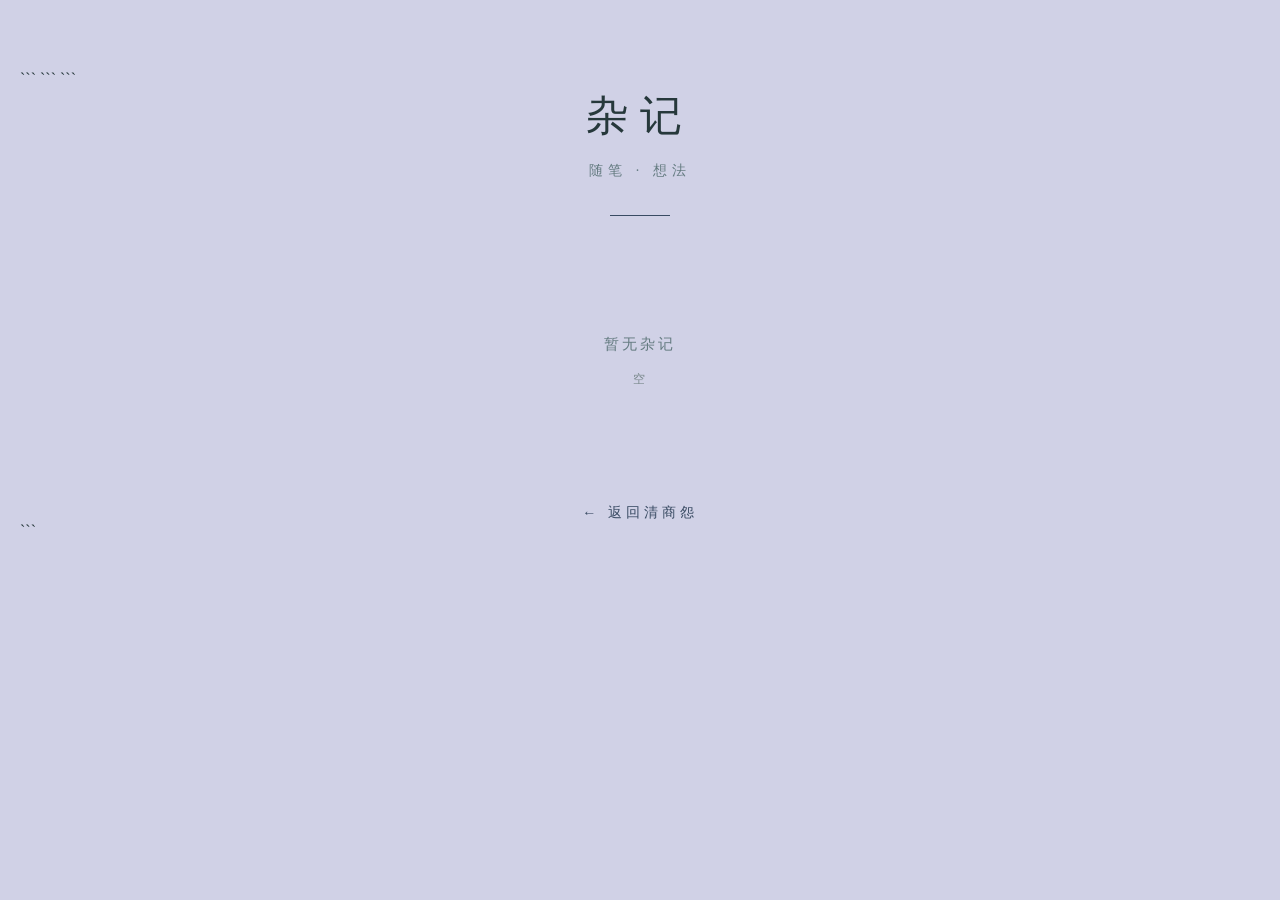
<file: zaji.html>
<!DOCTYPE html>

<html lang="zh-CN">

<head>

```
<meta charset="UTF-8">

<meta name="viewport"
      content="width=device-width, initial-scale=1.0">

<title>杂记 · 清商怨</title>


<style>

    * {
        box-sizing: border-box;
    }


    body {

        margin: 0;

        min-height: 100vh;

        background-color: #D0D1E6;

        color: #26383B;

        font-family:
            "Noto Serif SC",
            "Songti SC",
            "STSong",
            serif;

        padding: 70px 20px;
    }


    .page {

        width: min(700px, 92%);

        margin: 0 auto;
    }


    /* =========================
       标题
       ========================= */

    header {

        text-align: center;

        margin-bottom: 70px;
    }


    h1 {

        margin: 0;

        font-size: 42px;

        font-weight: 400;

        letter-spacing: 12px;
    }


    .subtitle {

        margin-top: 18px;

        font-size: 14px;

        letter-spacing: 5px;

        color: #647B80;
    }


    .divider {

        width: 60px;

        margin: 35px auto;

        border-top: 1px solid #394B63;
    }


    /* =========================
       暂无杂记
       ========================= */

    .empty {

        text-align: center;

        padding: 40px 10px;

        color: #647B80;

        font-size: 15px;

        letter-spacing: 3px;

        line-height: 2.5;
    }


    .empty span {

        display: block;

        font-size: 12px;

        letter-spacing: 2px;

        color: #7A898C;
    }


    /* =========================
       返回首页
       ========================= */

    .back {

        display: block;

        margin-top: 70px;

        text-align: center;

        color: #394B63;

        text-decoration: none;

        font-size: 14px;

        letter-spacing: 4px;

        transition: 0.3s;
    }


    .back:hover {

        letter-spacing: 6px;
    }


    /* =========================
       手机端
       ========================= */

    @media (max-width: 600px) {

        body {

            padding: 50px 15px;
        }


        h1 {

            font-size: 34px;

            letter-spacing: 8px;
        }

    }

</style>
```

</head>

<body>

```
<main class="page">


    <!-- =========================
         页面标题
         ========================= -->

    <header>

        <h1>杂记</h1>

        <div class="subtitle">
            随笔 · 想法
        </div>

        <div class="divider"></div>

    </header>


    <!-- =========================
         暂无杂记
         ========================= -->

    <div class="empty">

        暂无杂记

        <span>
            空
        </span>

    </div>


    <!-- =========================
         返回首页
         ========================= -->

    <a class="back" href="index.html">
        ← 返回清商怨
    </a>


</main>
```

</body>

</html>
</file>
